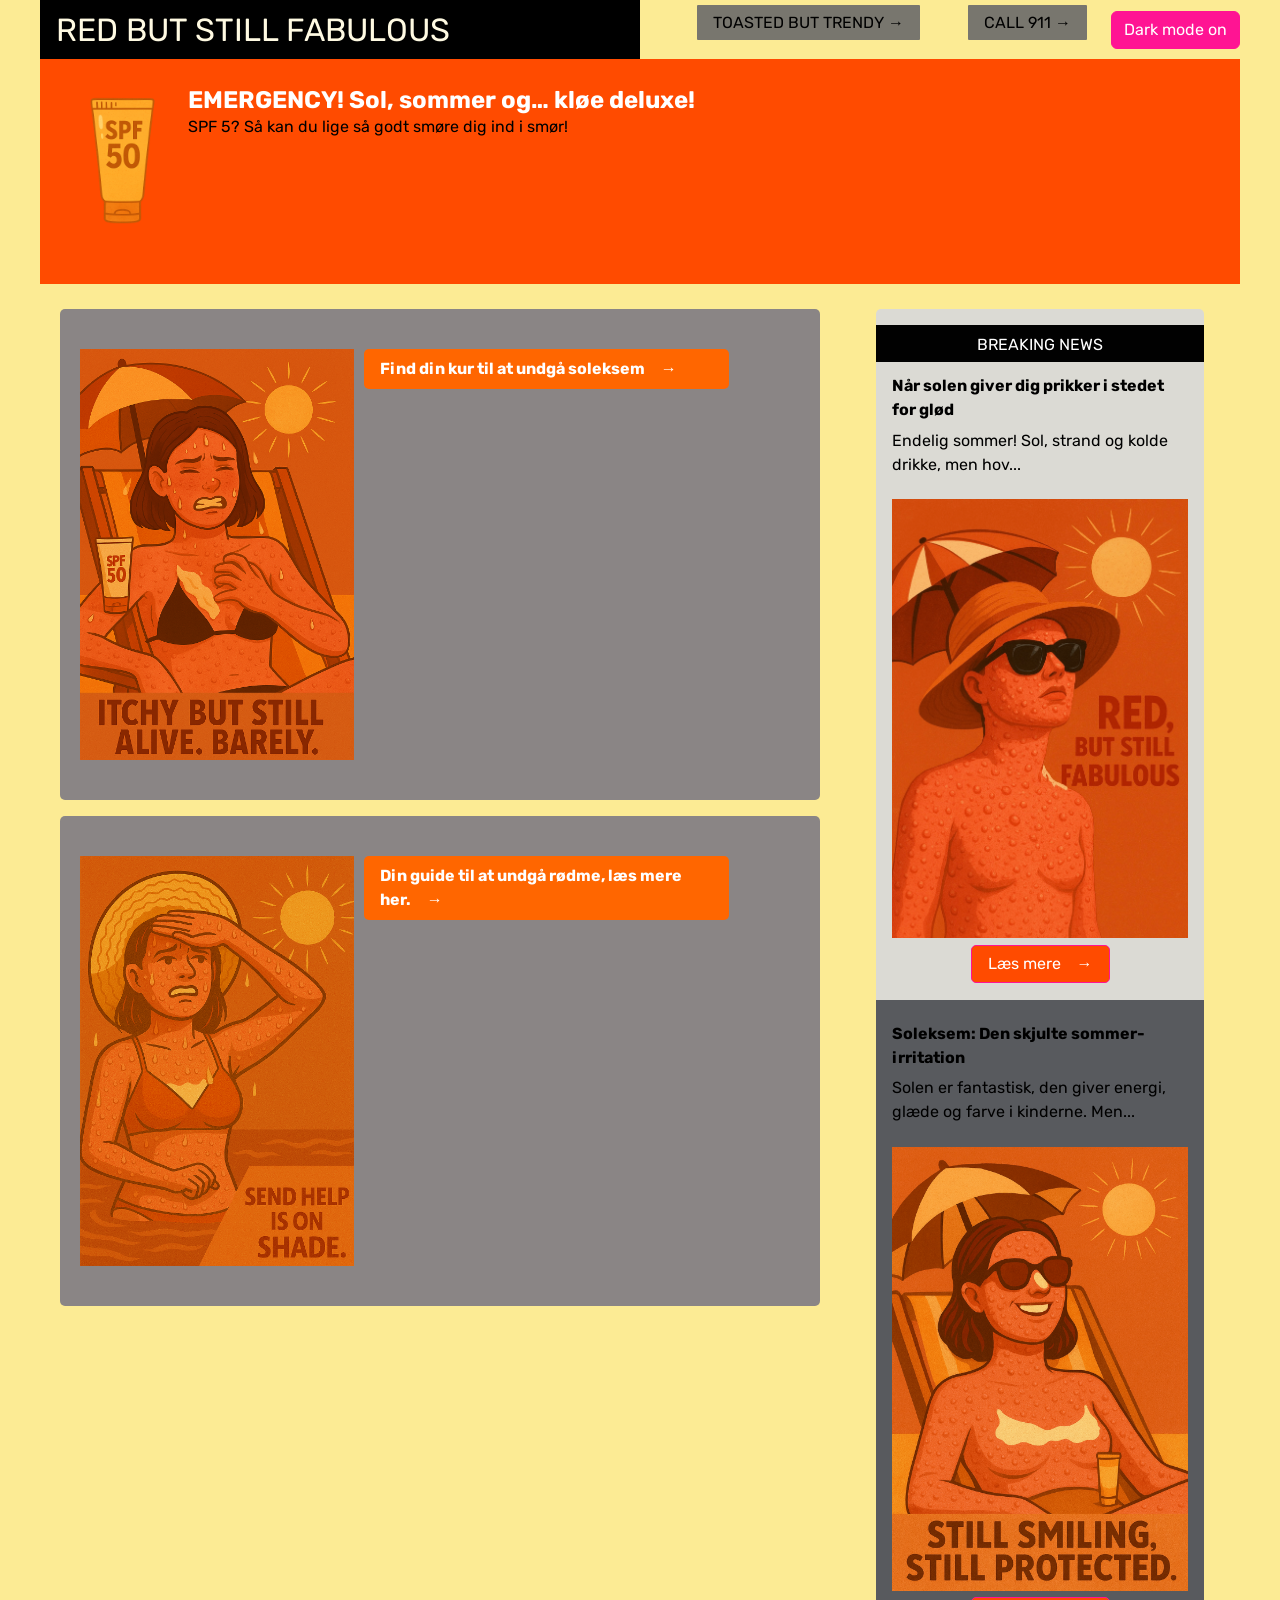
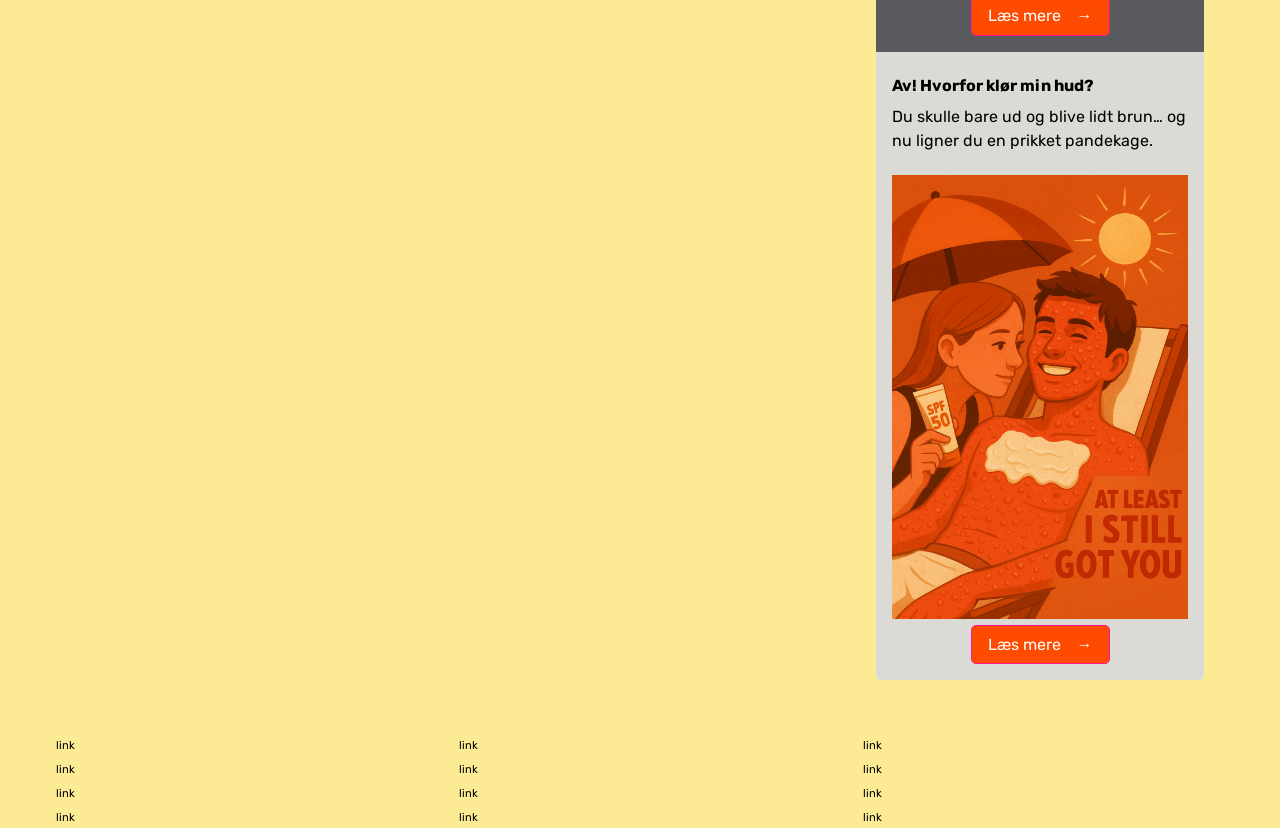
<file: index.html>
<!DOCTYPE html>
<html lang="en">
  <head>
    <meta charset="UTF-8" />
    <meta http-equiv="X-UA-Compatible" content="IE=edge" />
    <meta name="viewport" content="width=device-width, initial-scale=1.0" />
    <link rel="stylesheet" href="css/reset.css" />
    <link rel="stylesheet" href="css/custom.css" />
    <link rel="stylesheet" href="css/fonts.css" />
    <link rel="stylesheet" href="css/general.css" />
    <link rel="stylesheet" href="css/layout.css" />
    <link rel="stylesheet" href="css/burger.css" />
    <link rel="stylesheet" href="css/cards.css" />
    <link rel="icon" type="image/png" href="img/fav.png" />
    <title>Emergency Site</title>
  </head>
  <body id="frontpage">
    <header>
      <nav>
        <div id="logotype-wrapper" class="logo">
          <a href="index.html"> RED BUT STILL FABULOUS </a>
        </div>
        <ul class="menu">
          <li><a class="menuItem" href="instruction.html">TOASTED BUT TRENDY</a></li>
          <li><a class="menuItem" href="register.html">CALL 911</a></li>
          <button id="toggle">Dark mode on</button>
        </ul>
        <button class="burger">
          <span class="line"></span>
          <span class="line"></span>
          <span class="line"></span>
        </button>
      </nav>
    </header>
    <section id="main-disclamer">
      <div id="main-disclamer-content">
        <img class="icon" src="img/BCO.83145828-21ef-4ac6-ad66-30f8b437243f.png" alt="ICON" />
        <div>
          <h1>EMERGENCY! Sol, sommer og… kløe deluxe!</h1>
          <p class="sub">SPF 5? Så kan du lige så godt smøre dig ind i smør!</p>
        </div>
      </div>
    </section>
    <main>
      <section id="daily">
        <article class="daily_card">
          <img src="img/BCO.2f9de921-c3ee-4f70-807e-f8334d9670c3.png" alt="teaser_img" />
          <div class="daily_text">
            <details>
              <summary class="cta_btn">Find din kur til at undgå soleksem</summary>
              <div class="content-box">
                <p>
                  Du kender det. Du har smurt dig ind i solcreme, du har siddet under parasollen, du har endda googlet “kan man få soleksem af skygge?” – og alligevel ligner din hud en blanding af jordbærgrød og sandpapir. Kløen starter som en lille
                  prik, og før du ved af det, står du og gnubber dig mod en lygtepæl som en kat i brunst. Men frygt ej! Vi har samlet de bedste (og mest tålelige) tricks til at undgå soleksem – uden at du skal pakke dig ind i alufolie eller leve i en
                  mørk kælder hele sommeren. Fra magiske cremer og anti-kløe hacks til “hvordan du ikke ligner en stegt reje på stranden”-guiden. 💡 Læs med og få: Den rigtige solcreme (spoiler: SPF 10 er ikke nok, Karen) Tips til tøj, der beskytter
                  uden at få dig til at ligne en teltsælger Og den vigtigste regel af dem alle: Sved er ikke solbeskyttelse Din hud vil takke dig. Din parasol vil få en pause. Og du slipper for at klø dig som en gal i Netto.
                </p>
                <a href="instruction.html" class="cta_btn">Se mere</a>
              </div>
            </details>
          </div>
        </article>

        <article class="daily_card">
          <img src="img/BCO.e6fe5ef4-a13b-46df-b8b3-56699768b538.png" alt="teaser_img" />
          <div class="daily_text">
            <details>
              <summary class="cta_btn">Din guide til at undgå rødme, læs mere her.</summary>
              <div class="content-box">
                <p>
                  Du har pakket strandtasken, smurt dig ind i SPF 50 (eller var det 15?), og du har lovet dig selv at blive i skyggen. Alligevel står du der, rød som en grillpølse og klør dig som en hund med lopper. Soleksem har ingen nåde – og din
                  hud har tydeligvis ikke læst vejledningen. Men bare rolig. Vi har samlet de bedste tricks, råd og “hvorfor har ingen sagt det her før?”-tips til dig, der gerne vil nyde solen uden at ligne en levende peberfrugt. Fra geniale
                  solcremer og anti-kløe hacks til tøj, der beskytter uden at få dig til at ligne en vandrende teltdug. 💡 I denne guide får du: Den ægte kur mod soleksem (spoiler: det er ikke bare “drik vand”) Tips til solvenlige rutiner, der
                  faktisk virker Og vigtigst af alt: hvordan du undgår at blive strandens kløende komedie Så drop panikkløen og læs med – din hud vil takke dig, og du slipper for at gnubbe dig op ad alt med tekstur.
                </p>
                <a href="instruction.html" class="cta_btn">Se mere</a>
              </div>
            </details>
          </div>
        </article>
      </section>

      <section id="breaking">
        <article class="news_card">
          <h3>Når solen giver dig prikker i stedet for glød</h3>
          <p>Endelig sommer! Sol, strand og kolde drikke, men hov...</p>
          <img src="img/IMG_2316.jpg" alt="news_img" />
          <button class="cta_btn" popovertarget="news_popover1">Læs mere</button>
          <div popover id="news_popover1">
            <h1 class="artikel1">Når solen giver dig prikker i stedet for glød</h1>
            <h2>
              Vi kender det allesammen – solen skinner, stranden kalder, og solcremen ligger glemt i tasken. Et par timer senere er huden varm, rød og fuld af små prikker, som klør og brokker sig. Soleksem er ikke farligt, men det kan hurtigt
              ødelægge sommerstemningen. Så før du drømmer om den perfekte tan, så husk: lidt sol er godt – for meget er bare prikker i regningen.
            </h2>
            <p>
              Endelig sommer! Sol, strand og kolde drikke – men hov, hvorfor klør det på skuldrene? Tillykke, du har måske fået soleksem! Det er hudens måde at sige: “Jeg gider altså ikke blive stegt mere.” Soleksem kommer, når huden får for meget
              sol uden ordentlig beskyttelse. Resultatet? Rødme, kløe og små prikker, der får dig til at ligne et levende polkaprint. Løsningen er faktisk simpel: solcreme med høj faktor, skygge midt på dagen og lidt tøj på kroppen (ja, selvom du
              gerne vil vise tan-linjen). Hvis skaden allerede er sket, så hop i skyggen, smør med aloe vera og drik masser af vand – du er ikke en grillkylling, selvom du lugter af solcreme. Så næste gang du tager ud i solen: husk – smør dig, før
              solen smører dig!
            </p>
            <img src="img/IMG_2316.jpg" alt="Soleksem" />
            <button class="cta_btn" popovertarget="news_popover1">Luk</button>
          </div>
        </article>
        <article class="news_card">
          <h3>Soleksem: Den skjulte sommer-irritation</h3>
          <p>Solen er fantastisk, den giver energi, glæde og farve i kinderne. Men...</p>
          <img src="img/BCO.90bf24bd-252c-4d52-b4f5-a07aff4be286.png" alt="news_img" />
          <button class="cta_btn" popovertarget="news_popover2">Læs mere</button>
          <div popover id="news_popover2">
            <h1 class="artikel2">Soleksem: Den skjulte sommer-irritation</h1>
            <h2>
              Solen er vores trofaste følgesvend om sommeren – men den kan også være en skjult udfordring for huden. Når vi endelig nyder varmen efter en lang vinter, glemmer vi ofte, hvor stærke solens stråler egentlig er. Det kan føre til soleksem
              – den kløende, røde påmindelse om, at huden også har grænser. Heldigvis kan lidt solfornuft, en god solcreme og skygge på det rigtige tidspunkt gøre hele forskellen mellem sund glød og irriteret hud.
            </h2>
            <p>
              Solen er fantastisk – den giver energi, glæde og farve i kinderne. Men for mange mennesker giver den også noget mindre sjovt: soleksem. Soleksem er en reaktion i huden, der opstår, når du får for meget sol – især efter en lang vinter,
              hvor huden ikke har været udsat for UV-stråler. Typiske symptomer er rødme, kløe, små knopper og varme i huden. Det kan ligne solskoldning, men er faktisk en slags allergisk reaktion. Heldigvis kan du forebygge det! Brug solcreme med
              høj SPF (30–50), smør dig flere gange om dagen, og undgå at ligge direkte i solen midt på dagen. Hvis du får soleksem, hjælper det at gå i skygge, bruge fugtighedscreme og køle huden ned. Husk – solen er dejlig, men huden har kun ét sæt
              batterier. Brug dem med omtanke.
            </p>
            <img src="img/BCO.90bf24bd-252c-4d52-b4f5-a07aff4be286.png" alt="Soleksem" />
            <button class="cta_btn" popovertarget="news_popover2">Luk</button>
          </div>
        </article>
        <article class="news_card">
          <h3>Av! Hvorfor klør min hud?</h3>
          <p>Du skulle bare ud og blive lidt brun… og nu ligner du en prikket pandekage.</p>
          <img src="img/BCO.f9dd9beb-4c6b-49b1-b84f-529a5f67a560.png" alt="news_img" />
          <button class="cta_btn" popovertarget="news_popover3">Læs mere</button>
          <div popover id="news_popover3">
            <h1 class="artikel3">Av! Hvorfor klør min hud?</h1>
            <h2>
              Selvom solen giver os varme, energi og glød, kan den også være hård ved huden. Soleksem rammer mange, især når vi glemmer solcremen eller bliver lidt for længe i solen. Det starter ofte som små røde prikker og kløe, men kan hurtigt
              blive en irriterende påmindelse om, at huden også har brug for beskyttelse. Med lidt omtanke, en god solcreme og pauser i skyggen kan du nyde solen uden ubehag – og uden at ligne en rød reje bagefter.
            </h2>
            <p>
              Du skulle bare ud og blive lidt brun… og nu ligner du en prikket pandekage. Velkommen til klubben for folk med soleksem – vi mødes i skyggen kl. 14. 😉 Soleksem er, når huden får nok af solen og går i protest. Det betyder kløe, prikker
              og rødme – ikke ligefrem det look, du håbede på. Drop SPF 5, og brug en rigtig solcreme. Smør dig, før du går ud, og igen efter badet. Og husk: solhat > solskoldning. For ja, du bliver måske lidt mindre brun – men du slipper for at
              ligne en brændt reje.
            </p>
            <img src="img/BCO.f9dd9beb-4c6b-49b1-b84f-529a5f67a560.png" alt="Soleksem" />
            <button class="cta_btn" popovertarget="news_popover3">Luk</button>
          </div>
        </article>
      </section>
    </main>

    <footer>
      <nav class="some">
        <ul>
          <li><a href="">link</a></li>
          <li><a href="">link</a></li>
          <li><a href="">link</a></li>
          <li><a href="">link</a></li>
        </ul>
      </nav>
      <nav class="another">
        <ul>
          <li><a href="">link</a></li>
          <li><a href="">link</a></li>
          <li><a href="">link</a></li>
          <li><a href="">link</a></li>
        </ul>
      </nav>
      <nav class="yetanother">
        <ul>
          <li><a href="">link</a></li>
          <li><a href="">link</a></li>
          <li><a href="">link</a></li>
          <li><a href="">link</a></li>
        </ul>
      </nav>
    </footer>
    <script src="js/burger.js"></script>
    <script src="js/main.js"></script>
  </body>
</html>
</file>
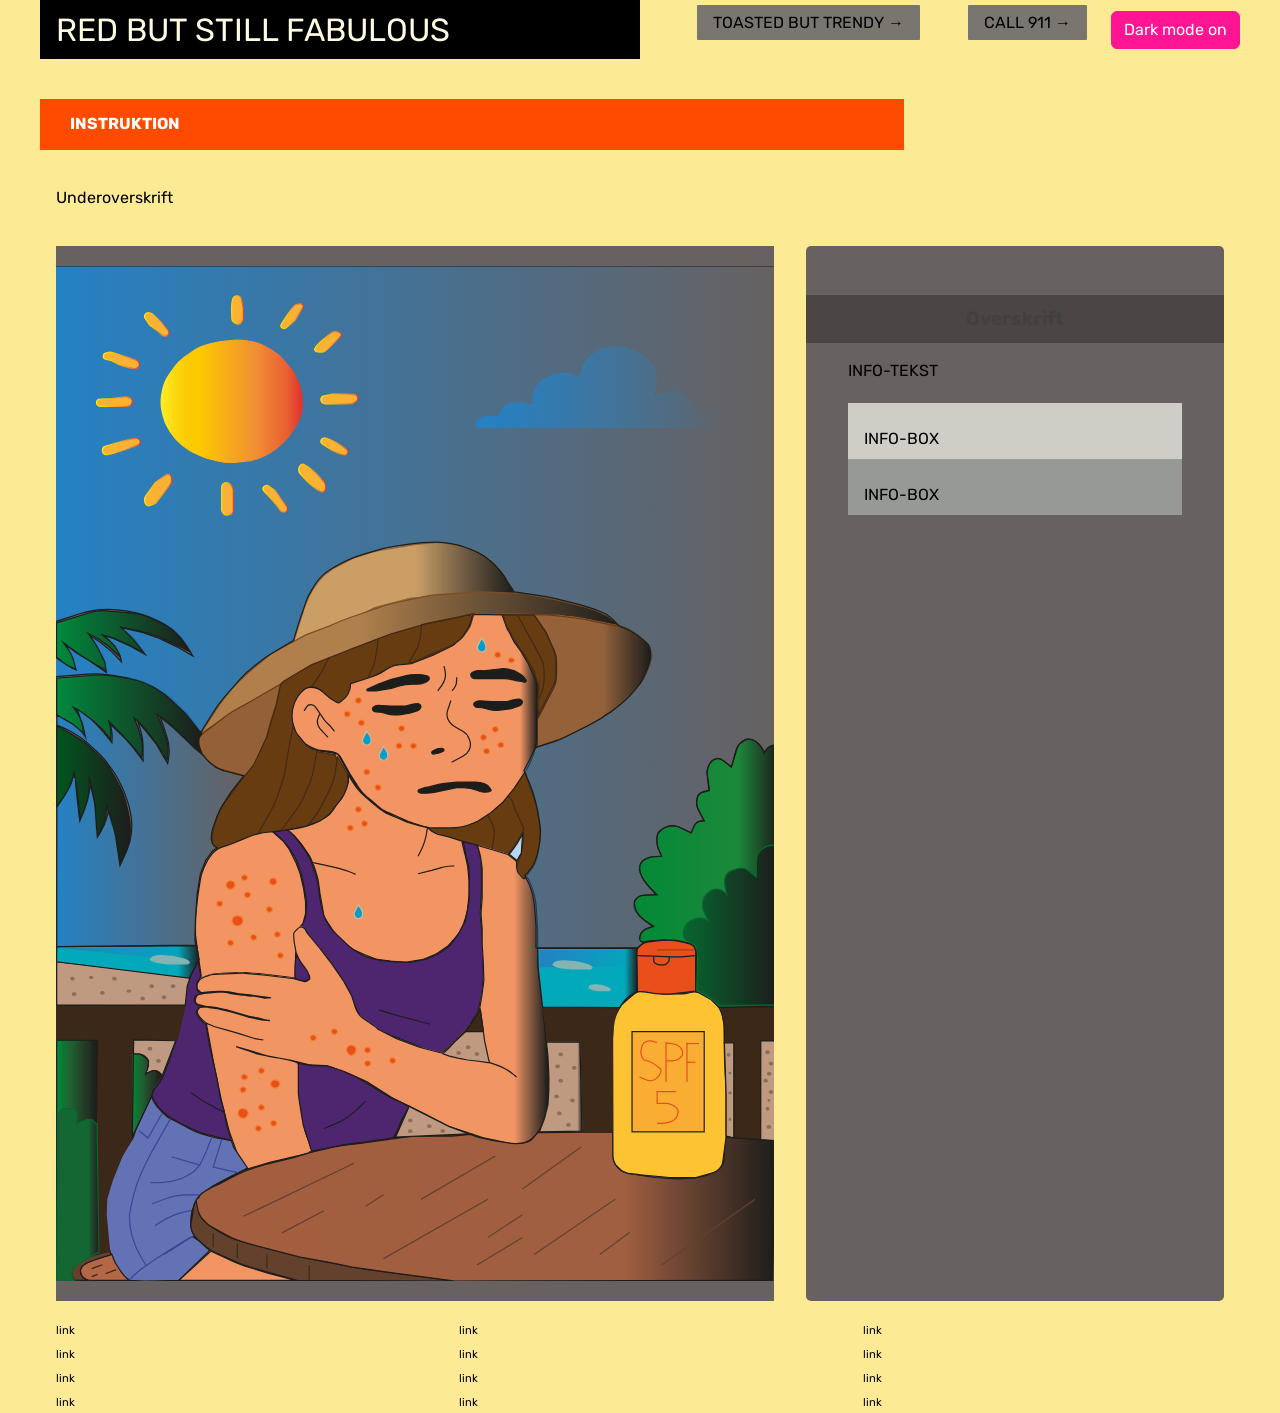
<file: instruction.html>
<!DOCTYPE html>
<html lang="en">
  <head>
    <meta charset="UTF-8" />
    <meta http-equiv="X-UA-Compatible" content="IE=edge" />
    <meta name="viewport" content="width=device-width, initial-scale=1.0" />
    <link rel="stylesheet" href="css/reset.css" />
    <link rel="stylesheet" href="css/custom.css" />
    <link rel="stylesheet" href="css/fonts.css" />
    <link rel="stylesheet" href="css/general.css" />
    <link rel="stylesheet" href="css/layout.css" />
    <link rel="stylesheet" href="css/burger.css" />
    <link rel="stylesheet" href="css/cards.css" />
    <link rel="stylesheet" href="css/infographic.css" />
    <link rel="icon" type="image/png" href="img/fav.png" />
    <title>Emergency Site</title>
  </head>
  <body id="instruction">
    <header>
      <nav>
        <div id="logotype-wrapper" class="logo">
          <a href="index.html"> RED BUT STILL FABULOUS </a>
        </div>
        <ul class="menu">
          <li><a class="menuItem" href="instruction.html">TOASTED BUT TRENDY</a></li>
          <li><a class="menuItem" href="register.html">CALL 911</a></li>
          <button id="toggle">Dark mode on</button>
        </ul>
        <button class="burger">
          <span class="line"></span>
          <span class="line"></span>
          <span class="line"></span>
        </button>
      </nav>
    </header>

    <main>
      <h1>INSTRUKTION</h1>
      <p>Underoverskrift</p>
      <section class="info-graphic">
        <img src="img/soleksem.svg" alt="" />
      </section>
      <section class="info-text">
        <h2>Overskrift</h2>
        <article>
          <p class="placeholder">INFO-TEKST</p>
        </article>
        <aside id="efficiency" class="info-box">INFO-BOX</aside>
        <aside id="requirement" class="info-box">INFO-BOX</aside>
      </section>
    </main>

    <footer>
      <nav class="some">
        <ul>
          <li><a href="">link</a></li>
          <li><a href="">link</a></li>
          <li><a href="">link</a></li>
          <li><a href="">link</a></li>
        </ul>
      </nav>
      <nav class="another">
        <ul>
          <li><a href="">link</a></li>
          <li><a href="">link</a></li>
          <li><a href="">link</a></li>
          <li><a href="">link</a></li>
        </ul>
      </nav>
      <nav class="yetanother">
        <ul>
          <li><a href="">link</a></li>
          <li><a href="">link</a></li>
          <li><a href="">link</a></li>
          <li><a href="">link</a></li>
        </ul>
      </nav>
    </footer>
    <script src="js/burger.js"></script>
    <!-- <script src="js/main.js"></script> -->
  </body>
</html>
</file>
<file: css/custom.css>
:root {
  /* Colours */
  --color-bg: #fceb94;

  /* Header */
  --color-head-bg: #ff4b00;

  /* Logotype */
  --color-logotype-bg: #000;
  --color-text-logotype: #fffae2;
  --font-logotype-size: 2rem;

  /* Global menu */
  --color-menu-bg: #5a5b5e;
  /* Links */
  --color-link-bg: #78766e;
  --color-link-hover: #fff; /* used */
  --color-link-active: #99958f; /* used */
  --border-radius-links: 1px;

  /* Headlines og rubrik */
  --font-h1-size: 1rem;
  --font-sub1-size: 1rem;
  --font-h2-size: 1rem;
  --font-h3-size: 1rem;
  --color-headline-bg: #4b4545;
  --color-headline-text-page: #42413d;

  /* Tekst */
  --color-text: #000;
  --color-text-inverted: #cdccc4;

  /*  Marginer */
  --margin-head-bottom: 5px;

  /* Borders */
  --border-radius: 5px;

  /* Cards */
  --color-card-bg: #8a8585;
  --color-cta-card-bg: #d5d2d0;
  /* news-cards */
  --color-news-bg: #dbdad4;
  --color-news-bg-inverted: #585a5e;
  --color-cta-newscard-bg: #787473;
  --color-cta-newscard-bg-inverted: #7b7d83;

  /* Fonts */
  --font-family-sans: "Rubik", ui-sans-serif;
  /* --font-weight-light: 300;
  --font-weight-regular: 400;
  --font-weight-medium: 500;
  --font-weight-bold: 700; */

  /* Text sizes */
  --logotype-size: 1rem;
  --headline1-size: 2rem;
  --headline2-size: 1rem;
  --headline3-size: 1rem;
  --bodytext-size: 1rem;
  --cta-text-size: 1rem;
  --followup-text-size: 1rem;
  --form-submit-size: 1rem;

  /* Infographics */
  --color-info-bg: #676161;
  --color-infobox-1-bg: #cfcec6;
  --color-infobox-2-bg: #969995;
}
</file>
<file: css/fonts.css>
@font-face {
  font-family: "Rubik";
  src: url("../fonts/Rubik-VariableFont_wght.woff2") format("woff2"), url("/fonts/Rubik-Regular.woff") format("woff");
  font-weight: var(--font-weight-regular);
  font-style: normal;
}

@font-face {
  font-family: "Rubik";
  src: url("../fonts/Rubik-VariableFont_wght.woff2") format("woff2");
  font-weight: var(--font-weight-bold);
  font-style: normal;
}

@font-face {
  font-family: "Rubik";
  src: url("../fonts/Rubik-VariableFont_wght.woff2") format("woff2");
  font-weight: var(--font-weight-light);
  font-style: normal;
}
@font-face {
  font-family: "Rubik";
  src: url("../fonts/Rubik-VariableFont_wght.woff2") format("woff2");
  font-weight: var(--font-weight-medium);
  font-style: normal;
}
</file>
<file: css/general.css>
html {
  font-family: var(--font-family-sans);
  color: var(--color-text);
  background-color: var(--color-bg);
}

header {
  height: min-content;
}

#main-disclamer {
  height: 225px;
  background-color: var(--color-head-bg);
  display: flex;
  justify-content: flex-start;
  align-items: center;
  padding-left: 2rem;
  padding-bottom: 2%;
  margin-bottom: var(--margin-head-bottom);
}

#main-disclamer-content {
  display: flex;
  column-gap: 1rem;
}

main section {
  padding: 20px;
  border-radius: var(--border-radius);
}

h1 {
  font-size: x-large;
  font-weight: 5em;
  color: white;
  margin: 5px 0;
  line-height: 1.3rem;
  text-align: left;
}

#instruction h1,
#register h1 {
  margin: 40px 0 20px 0;
  padding: 15px 30px;
  background-color: var(--color-head-bg);
  font-size: var(--font-h2-size);
}

#instruction p {
  grid-column: 1/-1;
  margin-bottom: 20px;
  font-size: var(--font-h2-size);
  line-height: 1.5rem;
}

.sub {
  font-size: var(--font-sub1-size);
  font-weight: var(--font-weight-light);
  color: black;
}

h2 {
  font-size: var(--headline2-size);
}

h3 {
  font-size: var(--headline3-size);
}

main > h1 {
  width: calc(80% - 6rem);
}

/* NAVIGATION STRUCTURES */
header > nav {
  height: 100%;
}

nav ul {
  list-style: none;
}

a {
  font-family: var(--font-family-sans);
}

nav a {
  text-decoration: none;
  color: var(--color-text);
}

/* Måske skal du lave en ny regel for logotype-wrapper, når du har lavet din logotype */
#logotype-wrapper {
  background-color: var(--color-logotype-bg);
  display: flex;
  justify-content: flex-start;
  align-items: center;
  height: 3.7rem;
}

#logotype-wrapper > a {
  color: var(--color-text-logotype);
  font-size: var(--font-logotype-size);
  font-weight: var(--font-weight-medium);
  width: max-content;
  margin-left: 1rem;
}

/* Global menu */
header nav li a {
  margin: 1.5rem;
  background-color: var(--color-link-bg);
  color: var(--color-text);
  font-size: var(--followup-text-size);
  padding: 0.5rem 1rem;
  border-radius: var(--border-radius-links);
}

/* Pilen efter menu-tekst */
header > nav li > a:after {
  content: " \2192";
}

/* Global menu hover effekt - Lav den om til det, du synes */
nav a:hover {
  background-color: var(--color-link-hover);
}

nav a:active {
  background-color: var(--color-link-active);
}

/* FOOTER */
footer a {
  font-size: 0.7rem;
}

.icon {
  width: 100px;
  height: 150px;
}
[popover] {
  padding: 1rem;
  max-height: 90vh;
  max-width: 50ch;
  width: 90vw;
  margin: auto;
}
::backdrop {
  background: 0008;
}

button {
  position: sticky;
  top: 0;
  justify-self: end;
}

&:popover-open {
  display: grid;
}

:popover-open {
  display: grid;
}

.artikel1,
.artikel2,
.artikel3 {
  color: black;
  font-size: x-large;
  margin-bottom: 2em;
  margin-top: 1.5em;
}
h2 {
  margin-top: 1.5em;
  margin-bottom: 1.5em;
  color: rgb(139, 0, 5);
  font-size: larger;
}
::backdrop {
  opacity: 5;
  transition: 1.8s allow-discrete;
  background: rgba(211, 12, 12, 0.533);
}

:popover-open::backdrop {
  opacity: 1;
}

@starting-style {
  :popover-open::backdrop {
    opacity: 0;
  }
}
.content-box {
  margin-top: 1em;
  padding: 1em;
  background-color: whitesmoke;
  border: 1px solid black;
  border-radius: 8px;
  box-shadow: 0 2px 6px rgba(0, 0, 0, 0.1);
}
summary.cta_btn {
  cursor: pointer;
  padding: 0.5em 1em;
  background-color: #ff6600;
  color: white;
  border-radius: 5px;
  font-weight: bold;
  list-style: none; /* fjerner pilen */
}
</file>
<file: css/layout.css>
/* LAYOUT FOR MAIN CONTENT */
body {
  display: grid;
  grid-template-rows: auto 1fr auto;
  height: 100vh;
  max-width: 1200px;
  margin: 0 auto;
}
main {
  display: grid;
  row-gap: 1rem;
}
main > *:not(:first-child) {
  margin: 0 1rem;
}
main {
  grid-template-rows: min-content min-content 1fr min-content;
}
#instruction main {
  grid-template-rows: min-content min-content min-content 1fr min-content;
}
/* LAYOUT FOR HEADER AND FOOTER */
footer {
  display: grid;
  gap: 10.1px;
}
header nav,
footer nav {
  display: flex;
  justify-content: space-between;
  align-items: center;
}
header nav > * {
  flex: 1;
}
nav ul {
  display: flex;
  justify-content: flex-end;
}
header ul {
  height: 100%;
  width: clamp(175px, 50%, 300px);
}
footer ul {
  flex-direction: column;
  padding-left: 1rem;
}

/* LAYOUT FOR SECTIONS */
#daily,
#breaking {
  display: grid;
}
#daily {
  grid-template-rows: repeat(2, minmax(200px, min-content));
  gap: 1rem;
}
#breaking {
  grid-template-rows: repeat(auto-fit, minmax(50px, min-content));
  gap: 0;
}

@media (width > 600px) {
  #frontpage > main {
    grid-template-columns: 6fr 3fr;
    grid-template-rows: auto 1fr auto;
  }
  #instruction > main,
  #register > main {
    grid-template-columns: 5fr 3fr;
    grid-template-rows: auto auto 1fr auto;
  }

  .qr {
    order: 1;
  }

  h1 {
    grid-column: 1 / -1;
  }
  footer {
    grid-template-columns: 1fr 1fr 1fr;
  }
}
</file>
<file: css/burger.css>
.burger {
  width: 30px;
  height: 20px;
  cursor: pointer;
}

.burger .line {
  display: block;
  width: 100%;
  height: 2px;
  background-color: #2d2c2c;
  margin-bottom: 5px;
  transition: 0.2s linear;
}
.burger {
  display: none;
}
@media screen and (width < 800px) {
  .menu {
    display: none;
  }
  .logo {
    flex: 0 0 50vw;
  }
  .burger {
    display: block;
    background-color: transparent;
    border: 0;
    flex: 0 0 auto;
    margin: 0 20px;
  }
  .burger.active .line:nth-child(1) {
    transform: rotate(45deg) translate(5px, 5px);
    transition: 0.2s linear;
  }
  .burger.active .line:nth-child(2) {
    opacity: 0;
    transition: 0.15s linear;
  }
  .burger.active .line:nth-child(3) {
    transform: rotate(-45deg) translate(5px, -5px);
    transition: 0.2s linear;
  }
  nav.active .menu {
    display: block;
    background-color: var(--color-menu-bg);
    position: absolute;
    top: 3.6rem;
    right: 0;
    width: clamp(200px, 50vw, 400px);
    z-index: 1;
    opacity: 0.8;
  }
  header > nav li > a:after {
    content: "";
  }
  nav.active .menu li {
    margin: 40px 20px;
    text-align: right;
  }
  nav.active .menu a {
    font-size: 24px;
  }
}
</file>
<file: css/cards.css>
.daily_card {
  background-color: var(--color-card-bg);
  display: grid;
  grid-template-columns: 3fr 5fr;
  gap: 10px;
  padding: 40px 0 40px 20px;
  border-radius: var(--border-radius);
  height: minmax(200px, min-content);
}
.daily_text {
  display: grid;
  grid-template-rows: repeat(3, min-content);
  gap: 10px;
}
.daily_text h2 {
  background-color: var(--color-headline-bg);
  color: var(--color-text-inverted);
  padding: calc(1.1rem / 1.5) 0 calc(1.1rem / 2) 1rem;
  margin: 0 0 0.5rem 0;
}
.daily_text p {
  padding-right: 2rem;
  margin: 0 0 1rem 0;
}
.daily_text .cta_btn {
  justify-self: left;
  width: 80%;
}
.daily_img {
  width: 100%;
  height: 100%;
  object-fit: cover;
}
.news_card {
  background-color: var(--color-news-bg);
  display: grid;
  grid-template-rows: repeat(min-content);
  gap: 0.4rem;
  padding: 1rem 0;
  height: minmax(300px, min-content);
}
.news_card:nth-child(2n) {
  background-color: var(--color-news-bg-inverted);
}
.news_card > * {
  padding: 0 1rem;
}
.news_card h3 {
  margin: 0.4rem 0 0 0;
}
.news_card p {
  margin: 0 0 1rem 0;
}
.news_card:first-child:before {
  content: "BREAKING NEWS";
  background-color: rgb(1, 1, 1);
  color: white;
  font-size: var(--font-h3-size);
  font-weight: var(--font-weight-medium);
  text-align: center;
  line-height: 1rem;
  padding: calc(1.1rem / 1.5) 0 calc(1.1rem / 2) 0;
}
.news_card:first-child {
  border-radius: var(--border-radius) var(--border-radius) 0 0;
}
.news_card:last-child {
  border-radius: 0 0 var(--border-radius) var(--border-radius);
}

.news_card .cta_btn {
  justify-self: center;
}
.cta_btn {
  display: inline-block;
  padding: 0.4rem 1rem;
  background-color: #ff4b00;
  color: white;
  text-decoration: none;
  width: max-content;
  border-radius: var(--border-radius);
}
.news_card .cta_btn {
  background-color: #ff4b00;
  color: white;
}
.news_card:nth-of-type(2n) .cta_btn {
  background-color: #ff4b00;
  color: white;
}
.cta_btn:after {
  content: "\2192";
  margin-left: 1rem;
}
</file>
<file: css/infographic.css>
#head-txt {
  fill: rgb(44, 43, 43);
}
.info-graphic,
.info-text {
  background-color: var(--color-info-bg);
  padding: 20px 0;
}
.info-graphic {
  border-radius: 0;
  margin: 60px auto 80px auto;
}
.info-text h2 {
  line-height: 3rem;
  text-align: center;
  background-color: var(--color-headline-bg);
  color: var(--color-headline-text-page);
  margin-bottom: 1rem;
}
.info-text h3 {
  font-size: 0.8rem;
  line-height: 0.8rem;
  font-weight: 600;
  margin: 0;
  padding: 0;
}
.info-text > *:not(:first-child) {
  margin: 0 clamp(1rem, 10%, 7rem);
}
.info-text p {
  font-size: 0.8rem;
  line-height: 1.3;
  margin: 0 0 1.2rem 0;
  padding: 0;
}
.info-box {
  padding: 1.5rem 1rem 0.5rem 1rem;
  background-color: var(--color-infobox-1-bg);
}
.info-box:nth-of-type(2n) {
  background-color: var(--color-infobox-2-bg);
}
</file>
